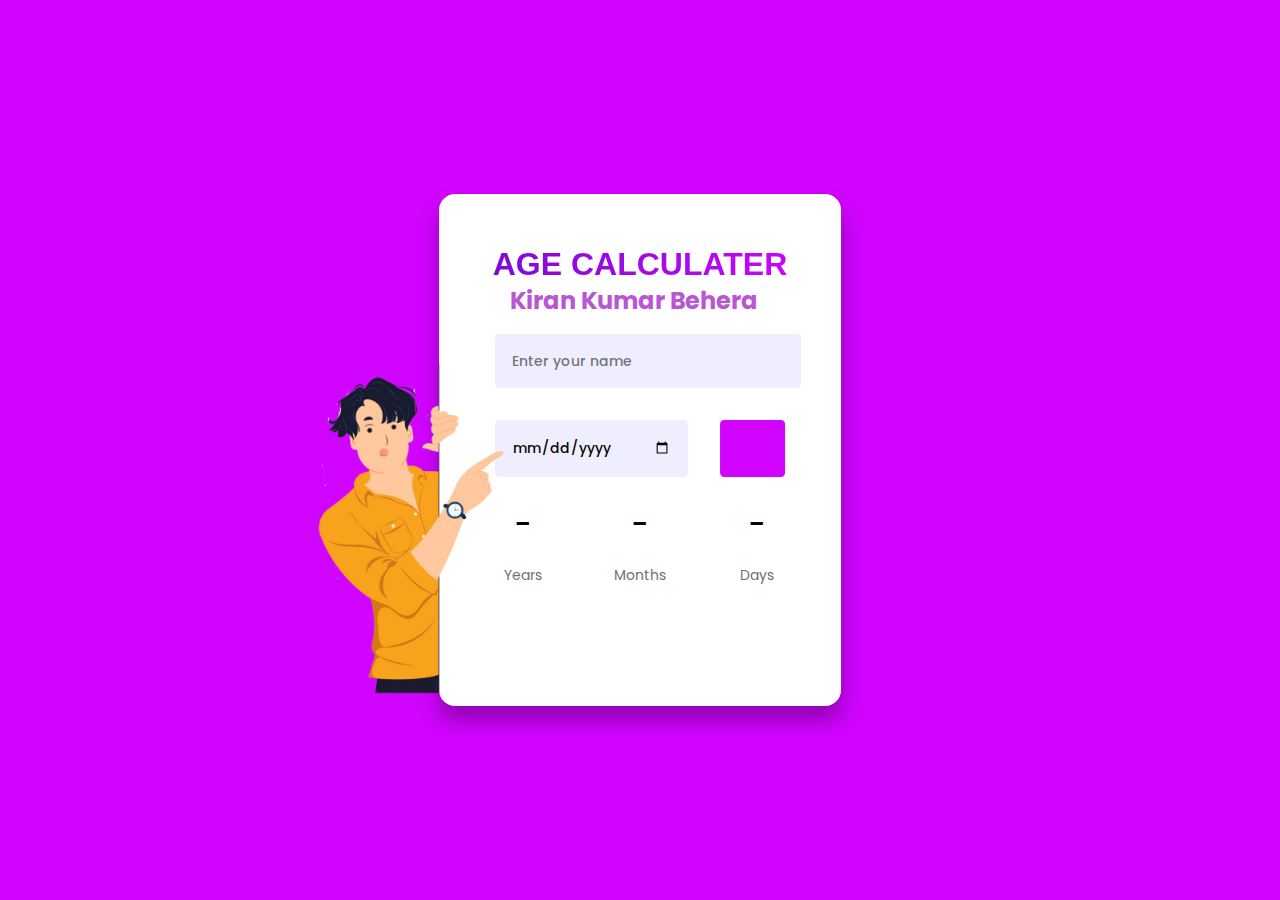
<file: index.html>
<!DOCTYPE html>
<html lang="en">
  <head>
    <meta name="viewport" content="width=device-width, initial-scale=1.0" />
    <title>Age Calculator</title>
    <link
      href="https://fonts.googleapis.com/css2?family=Poppins:wght@400;500&display=swap"
      rel="stylesheet"
    />
    <link
      rel="stylesheet"
      href="https://cdnjs.cloudflare.com/ajax/libs/font-awesome/6.4.2/css/all.min.css"
      integrity="sha512-z3gLpd7yknf1YoNbCzqRKc4qyor8gaKU1qmn+CShxbuBusANI9QpRohGBreCFkKxLhei6S9CQXFEbbKuqLg0DA=="
      crossorigin="anonymous"
      referrerpolicy="no-referrer"
    />
    <link rel="stylesheet" href="style.css" />
  </head>
  <body>
    <div class="container">
      <h1 class="head">AGE CALCULATER</h1>
      <h2 style="color:mediumorchid; margin-left: 55px;">Kiran Kumar Behera</h2>
      <div class="input-wrapper name-wrapper">
        <input type="text" id="name-input" placeholder="Enter your name" />
      </div>
      <div class="input-wrapper">
        <input type="date" id="date-input" />
        <button id="calc-age-btn">
          <i
            class="fa-solid fa-wand-magic-sparkles fa-flip-horizontal fa-2xl"
            style="color: #ffffff"
          ></i>
        </button>
      </div>
      <div class="output-wrapper">
        <div>
          <span id="years">-</span>
          <p>Years</p>
        </div>
        <div>
          <span id="months">-</span>
          <p>Months</p>
        </div>
        <div>
          <span id="days">-</span>
          <p>Days</p>
        </div>
      </div>
      <div class="message" id="message"></div>
      <img src="./image.png" alt="" class="image">
    </div>
    <script src="script.js"></script>
  </body>
</html>
</file>
<file: style.css>
* {
  padding: 0;
  margin: 0;
  box-sizing: border-box;
  font-family: "Poppins", sans-serif;
}
body {
  background-color: #d104ff;
}
.head {
  text-align: center;
  margin-top: 1.12em;
  font-family: "Segoe UI", Tahoma, Geneva, Verdana, sans-serif;
  background: #740ccf;
  background: linear-gradient(to right, #740ccf 0%, #d104ff 100%);
  -webkit-background-clip: text;
  -webkit-text-fill-color: transparent;
}
.container {
  width: min(60%, 25.12em);
  height: min(100%, 32em);
  position: absolute;
  transform: translate(-50%, -50%);
  top: 50%;
  left: 50%;
  background-color: white;
  box-shadow: 0 0.93em 1.25em rgba(0, 0, 0, 0.3);
  margin-bottom: 3.12em;
  padding: 1em;
  border-radius: 1em;
}
.container * {
  border: none;
  outline: none;
}
.input-wrapper {
  padding: 1em 2.5em;
  margin-bottom: 0.12em;
  display: grid;
  grid-template-columns: 9fr 3fr;
  gap: 2em;
}
.name-wrapper {
  grid-template-columns: 1fr;
  margin-bottom: 0;
  padding-top: 1em;
  padding-bottom: 1em;
}
input,
button {
  font-weight: 500;
  border-radius: 0.31em;
}
input {
  background-color: #eeeeff;
  color: #080808;
  padding: 1.2em 1.25em;
  font-size: 0.87em;
}
button {
  color: #ffffff;
  background-color: #d104ff;
}
.output-wrapper {
  width: 100%;
  display: flex;
  justify-content: space-evenly;
}
.output-wrapper div {
  height: 6.25em;
  width: 6.25em;
  color: #080808;
  display: grid;
  place-items: center;
}
span {
  font-size: 1.87em;
  font-weight: 500;
}
p {
  font-size: 0.87em;
  color: #707070;
  font-weight: 400;
}
.message {
  text-align: center;
  margin-top: 1em;
  font-size: 1em;
  color: #080808;
}
.image {
  position: absolute;
  height: 400px;
  width: 400px;
  left: -262px;
  top: 100.5px;
}
</file>
